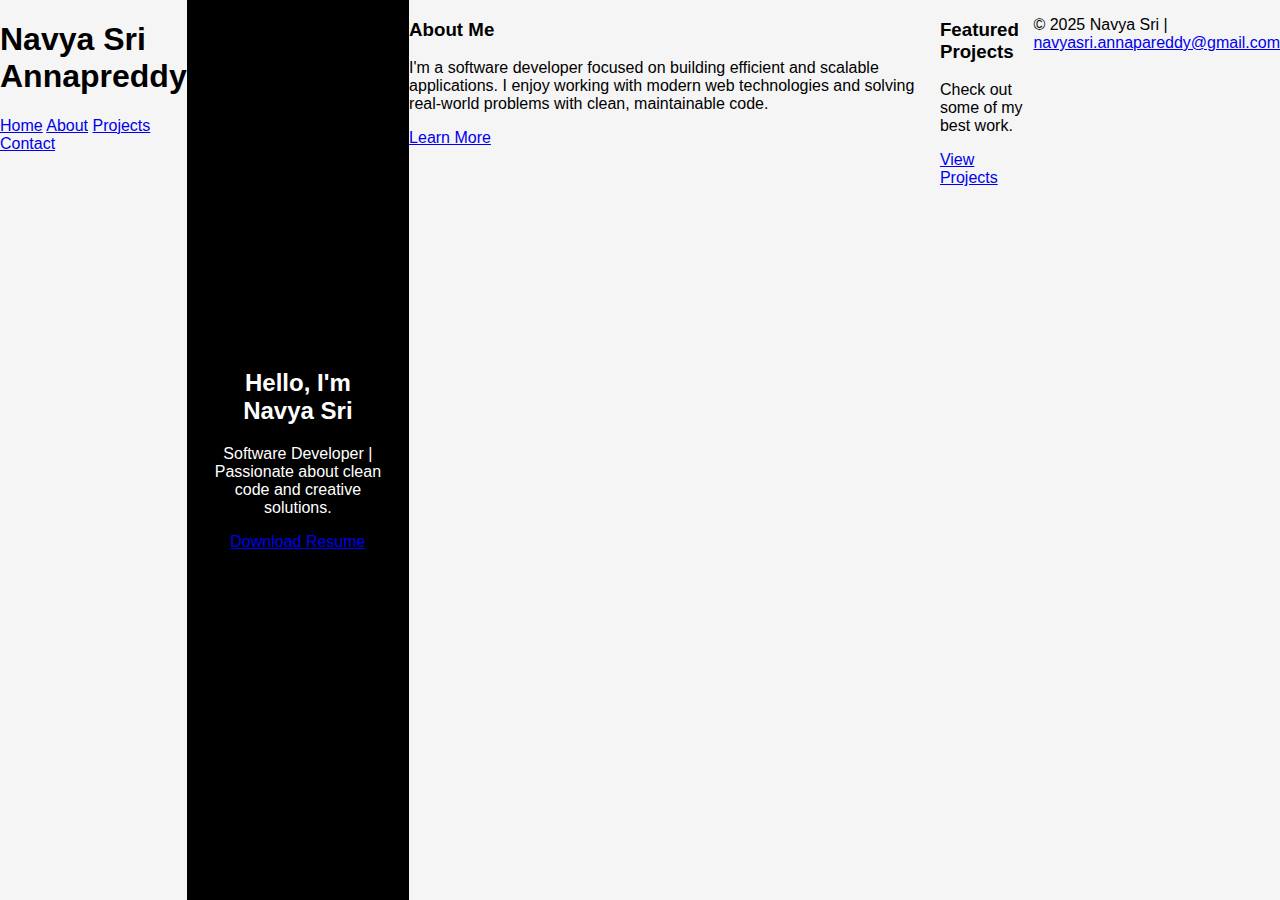
<file: index.html>
<!DOCTYPE html>
<html lang="en">
<head>
  <meta charset="UTF-8" />
  <meta name="viewport" content="width=device-width, initial-scale=1.0"/>
  <title>Navya Sri Annapreddy | Portfolio</title>
  <link rel="stylesheet" href="assets/css/style.css" />
</head>
<body>
  <header>
    <div class="container">
      <h1>Navya Sri Annapreddy</h1>
      <nav>
        <a href="index.html">Home</a>
        <a href="about.html">About</a>
        <a href="projects.html">Projects</a>
        <a href="contact.html">Contact</a>
      </nav>
    </div>
  </header>

  <section class="hero">
    <div class="container">
      <h2>Hello, I'm Navya Sri</h2>
      <p>Software Developer | Passionate about clean code and creative solutions.</p>
      <a href="resume.pdf" class="btn">Download Resume</a>
    </div>
  </section>

  <section class="intro">
    <div class="container">
      <h3>About Me</h3>
      <p>
        I'm a software developer focused on building efficient and scalable applications.
        I enjoy working with modern web technologies and solving real-world problems with clean, maintainable code.
      </p>
      <a href="about.html" class="btn">Learn More</a>
    </div>
  </section>

  <section class="highlight">
    <div class="container">
      <h3>Featured Projects</h3>
      <p>Check out some of my best work.</p>
      <a href="projects.html" class="btn">View Projects</a>
    </div>
  </section>

  <footer>
    <div class="container">
      <p>&copy; 2025 Navya Sri | <a href="mailto:navyasri.annapareddy@gmail.com">navyasri.annapareddy@gmail.com</a></p>
    </div>
  </footer>
</body>
</html>
</file>
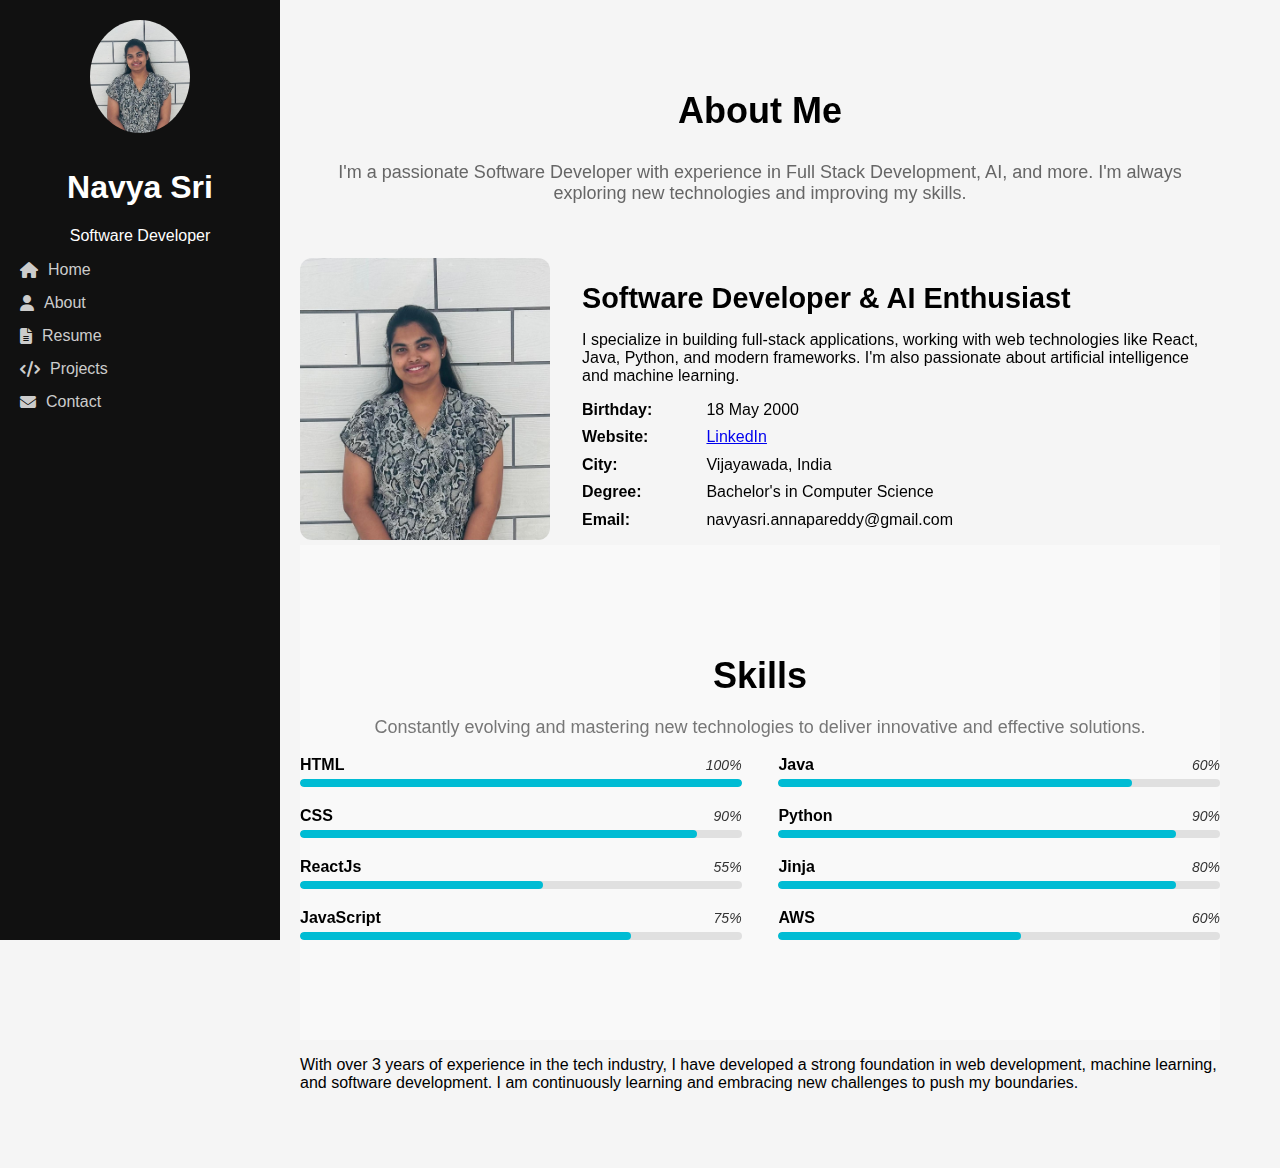
<file: about.html>
<!DOCTYPE html>
<html lang="en">

<head>
    <meta charset="UTF-8" />
    <meta name="viewport" content="width=device-width, initial-scale=1.0" />
    <title>About | Navya Sri Annapareddy</title>
    <link rel="stylesheet" href="assets/css/style.css" />
    <link rel="stylesheet" href="https://cdnjs.cloudflare.com/ajax/libs/font-awesome/6.4.0/css/all.min.css" />
    <link rel="stylesheet" href="https://unpkg.com/aos@2.3.1/dist/aos.css" />
</head>

<body>
    <!-- Sidebar -->
    <aside class="sidebar">
        <div class="profile">
            <img src="assets/images/navya.jpeg" alt="Navya Sri" class="profile-img" />
            <h1>Navya Sri</h1>
            <p>Software Developer</p>
        </div>
        <nav class="nav-menu">
            <ul>
                <li><a href="index.html"><i class="fas fa-home"></i> Home</a></li>
                <li><a href="about.html"><i class="fas fa-user"></i> About</a></li>
                <li><a href="resume.html"><i class="fas fa-file-alt"></i> Resume</a></li>
                <li><a href="projects.html"><i class="fas fa-code"></i> Projects</a></li>
                <li><a href="contact.html"><i class="fas fa-envelope"></i> Contact</a></li>
            </ul>
        </nav>
    </aside>

    <!-- Main Content -->
    <main class="main-content">

        <section id="about" class="about section">
            <div class="container section-title" data-aos="fade-up">
                <h2>About Me</h2>
                <p>I'm a passionate Software Developer with experience in Full Stack Development, AI, and more. I'm
                    always exploring new technologies and improving my skills.</p><br><br>
            </div>
            <div class="container about-flex" data-aos="fade-up" data-aos-delay="100">
                <!-- Profile Image -->
                <div class="about-img">
                    <img src="assets/images/navya.jpeg" class="img-fluid" alt="Navya Sri">
                </div>

                <!-- Info Content -->
                <div class="about-info">
                    <h2>Software Developer &amp; AI Enthusiast</h2>
                    <p class="fst-italic py-2">
                        I specialize in building full-stack applications, working with web technologies like React,
                        Java, Python, and modern frameworks. I'm also passionate about artificial intelligence and
                        machine learning.
                    </p>

                    <div class="about-details">
                        <ul>
                            <li><strong>Birthday:</strong> 18 May 2000</li>
                            <li><strong>Website:</strong> <a href="https://www.linkedin.com/in/a-navya-sri/"
                                    target="_blank">LinkedIn</a></li>
                            <li><strong>City:</strong> Vijayawada, India</li>
                            <li><strong>Degree:</strong> Bachelor's in Computer Science</li>
                            <li><strong>Email:</strong> navyasri.annapareddy@gmail.com</li>
                        </ul>
                    </div>
                </div>
            </div>
        </section>


        <section id="skills" class="skills section light-background">

            <!-- Section Title -->
            <div class="container section-title aos-init aos-animate" data-aos="fade-up">
                <h2>Skills</h2>
                <p>Constantly evolving and mastering new technologies to deliver innovative and effective solutions.</p>
            </div><!-- End Section Title -->

            <div class="container aos-init aos-animate" data-aos="fade-up" data-aos-delay="100">

                <div class="row skills-content skills-animation">

                    <div class="col-lg-6">
                        <div class="progress">
                            <span class="skill"><span>HTML</span> <i class="val">100%</i></span>
                            <div class="progress-bar-wrap">
                                <div class="progress-bar" role="progressbar" aria-valuenow="100" aria-valuemin="0"
                                    aria-valuemax="100" style="width: 100%;"></div>
                            </div>
                        </div><!-- End Skills Item -->

                        <div class="progress">
                            <span class="skill"><span>CSS</span> <i class="val">90%</i></span>
                            <div class="progress-bar-wrap">
                                <div class="progress-bar" role="progressbar" aria-valuenow="90" aria-valuemin="0"
                                    aria-valuemax="100" style="width: 90%;"></div>
                            </div>
                        </div><!-- End Skills Item -->

                        <div class="progress">
                            <span class="skill"><span>ReactJs</span> <i class="val">55%</i></span>
                            <div class="progress-bar-wrap">
                                <div class="progress-bar" role="progressbar" aria-valuenow="55" aria-valuemin="0"
                                    aria-valuemax="100" style="width: 55%;"></div>
                            </div>
                        </div><!-- End Skills Item -->

                        <div class="progress">
                            <span class="skill"><span>JavaScript</span> <i class="val">75%</i></span>
                            <div class="progress-bar-wrap">
                                <div class="progress-bar" role="progressbar" aria-valuenow="75" aria-valuemin="0"
                                    aria-valuemax="100" style="width: 75%;"></div>
                            </div>
                        </div><!-- End Skills Item -->

                    </div>

                    <div class="col-lg-6">
                        <div class="progress">
                            <span class="skill"><span>Java</span> <i class="val">60%</i></span>
                            <div class="progress-bar-wrap">
                                <div class="progress-bar" role="progressbar" aria-valuenow="80" aria-valuemin="0"
                                    aria-valuemax="100" style="width: 80%;"></div>
                            </div>
                        </div><!-- End Skills Item -->

                        <div class="progress">
                            <span class="skill"><span>Python</span> <i class="val">90%</i></span>
                            <div class="progress-bar-wrap">
                                <div class="progress-bar" role="progressbar" aria-valuenow="90" aria-valuemin="0"
                                    aria-valuemax="100" style="width: 90%;"></div>
                            </div>
                        </div><!-- End Skills Item -->

                        <div class="progress">
                            <span class="skill"><span>Jinja</span> <i class="val">80%</i></span>
                            <div class="progress-bar-wrap">
                                <div class="progress-bar" role="progressbar" aria-valuenow="90" aria-valuemin="0"
                                    aria-valuemax="100" style="width: 90%;"></div>
                            </div>
                        </div><!-- End Skills Item -->


                        <div class="progress">
                            <span class="skill"><span>AWS</span> <i class="val">60%</i></span>
                            <div class="progress-bar-wrap">
                                <div class="progress-bar" role="progressbar" aria-valuenow="55" aria-valuemin="0"
                                    aria-valuemax="100" style="width: 55%;"></div>
                            </div>
                        </div><!-- End Skills Item -->

                    </div>

                </div>

            </div>

        </section>

        <p class="py-3">
            With over 3 years of experience in the tech industry, I have developed a strong foundation in web
            development, machine learning, and software development. I am continuously learning and embracing new
            challenges to push my boundaries.
        </p>
        </div>
        </div>

        </div>
    </main>

    <!-- Scripts -->
    <script src="https://unpkg.com/aos@2.3.1/dist/aos.js"></script>
    <script>
        AOS.init();
    </script>
</body>

</html>
</file>
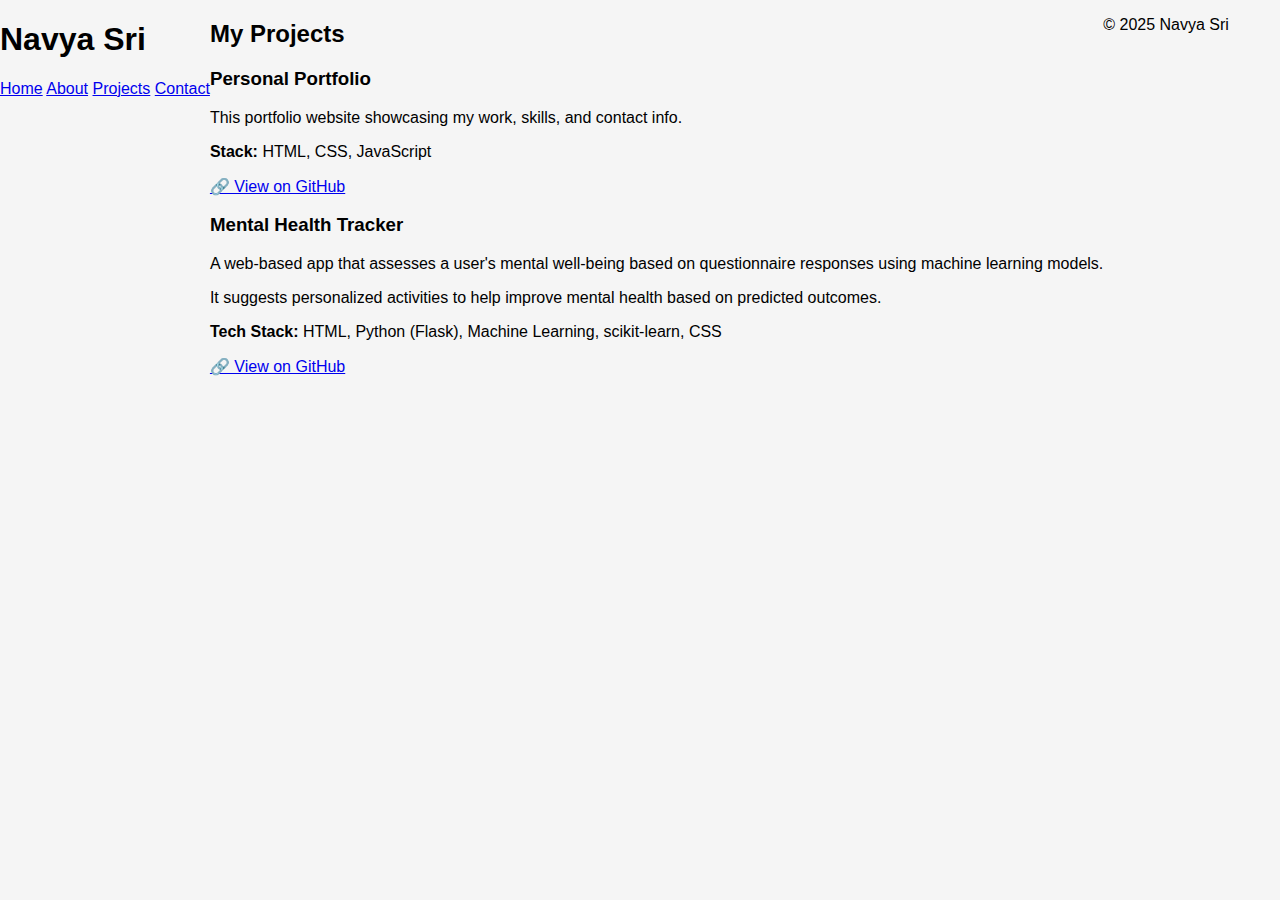
<file: projects.html>
<!DOCTYPE html>
<html lang="en">
<head>
  <meta charset="UTF-8" />
  <meta name="viewport" content="width=device-width, initial-scale=1.0"/>
  <title>Projects - Navya Sri</title>
  <link rel="stylesheet" href="assets/css/style.css" />
</head>
<body>
  <header class="site-header">
    <div class="container">
      <h1>Navya Sri</h1>
      <nav>
        <a href="index.html">Home</a>
        <a href="about.html">About</a>
        <a href="projects.html">Projects</a>
        <a href="contact.html">Contact</a>
      </nav>
    </div>
  </header>

  <section class="section">
    <div class="container">
      <h2>My Projects</h2>

      <div class="project">
        <h3>Personal Portfolio</h3>
        <p>This portfolio website showcasing my work, skills, and contact info.</p>
        <p><strong>Stack:</strong> HTML, CSS, JavaScript</p>
        <a href="https://github.com/navyasri18/portfolio-site" target="_blank">🔗 View on GitHub</a>
      </div>
      <div class="project">
        <h3>Mental Health Tracker</h3>
        <p>A web-based app that assesses a user's mental well-being based on questionnaire responses using machine learning models.</p>
        <p>It suggests personalized activities to help improve mental health based on predicted outcomes.</p>
        <p><strong>Tech Stack:</strong> HTML, Python (Flask), Machine Learning, scikit-learn, CSS</p>
        <a href="https://github.com/navyasri18/Mental-Health-Tracker" target="_blank">🔗 View on GitHub</a>
      </div>
    </div>
  </section>

  <footer class="site-footer">
    <div class="container">
      <p>&copy; 2025 Navya Sri</p>
    </div>
  </footer>
</body>
</html>
</file>
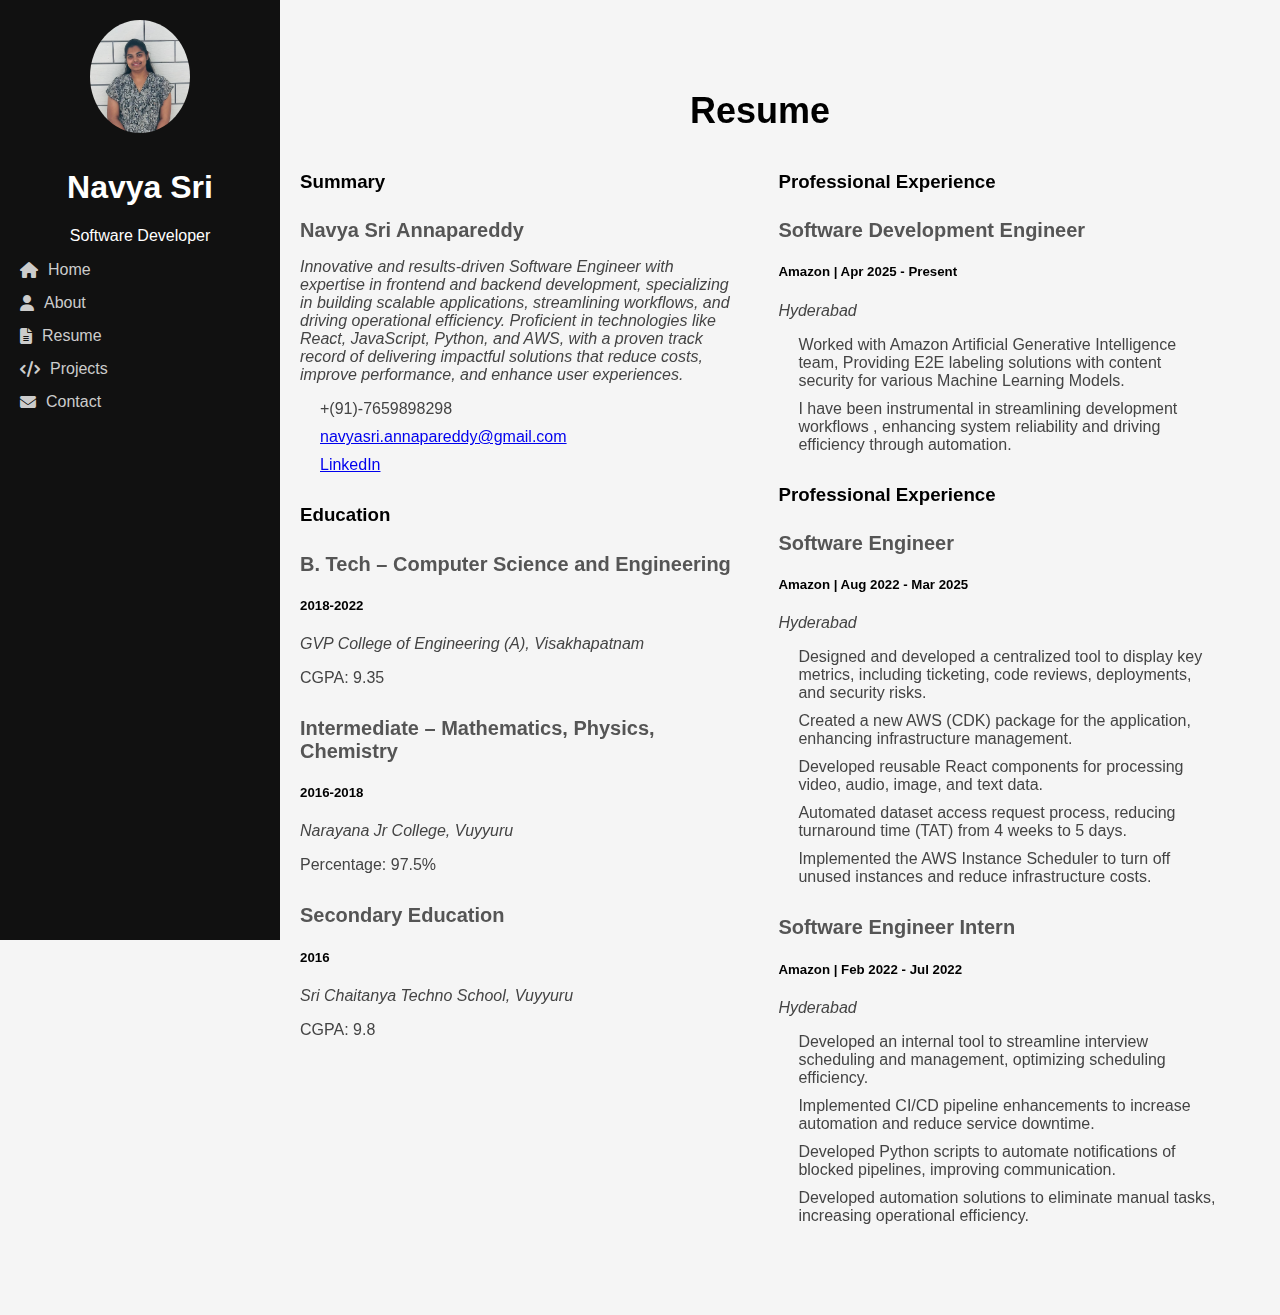
<file: resume.html>
<!DOCTYPE html>
<html lang="en">
<head>
  <meta charset="UTF-8" />
  <meta name="viewport" content="width=device-width, initial-scale=1.0"/>
  <title>Resume | Navya Sri Annapareddy</title>
  <link rel="stylesheet" href="assets/css/style.css" />
  <link rel="stylesheet" href="https://cdnjs.cloudflare.com/ajax/libs/font-awesome/6.4.0/css/all.min.css" />
  <link rel="stylesheet" href="https://unpkg.com/aos@2.3.1/dist/aos.css" />
</head>
<body>
  <!-- Sidebar -->
  <aside class="sidebar">
    <div class="profile">
      <img src="assets/images/navya.jpeg" alt="Navya Sri" class="profile-img" />
      <h1>Navya Sri</h1>
      <p>Software Developer</p>
    </div>
    <nav class="nav-menu">
      <ul>
        <li><a href="index.html"><i class="fas fa-home"></i> Home</a></li>
        <li><a href="about.html"><i class="fas fa-user"></i> About</a></li>
        <li><a href="resume.html" class="active"><i class="fas fa-file-alt"></i> Resume</a></li>
        <li><a href="projects.html"><i class="fas fa-code"></i> Projects</a></li>
        <li><a href="contact.html"><i class="fas fa-envelope"></i> Contact</a></li>
      </ul>
    </nav>
  </aside>

  <!-- Main Content -->
  <main class="main-content">
    <section id="resume" class="resume section">
      <!-- Section Title -->
      <div class="container section-title aos-init aos-animate" data-aos="fade-up">
        <h2>Resume</h2>
      </div><!-- End Section Title -->

      <div class="container aos-init aos-animate" data-aos="fade-up" data-aos-delay="100">
        <div class="row gy-4 justify-content-center">

          <!-- Left Column - Summary & Education -->
          <div class="col-lg-6">
            <h3 class="resume-title">Summary</h3>
            <div class="resume-item pb-0">
              <h4>Navya Sri Annapareddy</h4>
              <p><em>Innovative and results-driven Software Engineer with expertise in frontend and backend development, specializing in building scalable applications, streamlining workflows, and driving operational efficiency. Proficient in technologies like React, JavaScript, Python, and AWS, with a proven track record of delivering impactful solutions that reduce costs, improve performance, and enhance user experiences.</em></p>
              <ul>
                <li>+(91)-7659898298</li>
                <li><a href="mailto:navyasri.annapareddy@gmail.com">navyasri.annapareddy@gmail.com</a></li>
                <li><a href="https://www.linkedin.com/in/a-navya-sri/" target="_blank">LinkedIn</a></li>
              </ul>
            </div><!-- End Resume Item -->

            <h3 class="resume-title">Education</h3>
            <div class="resume-item">
              <h4>B. Tech – Computer Science and Engineering</h4>
              <h5>2018-2022</h5>
              <p><em>GVP College of Engineering (A), Visakhapatnam</em></p>
              <p>CGPA: 9.35</p>
            </div><!-- End Resume Item -->

            <div class="resume-item">
              <h4>Intermediate – Mathematics, Physics, Chemistry</h4>
              <h5>2016-2018</h5>
              <p><em>Narayana Jr College, Vuyyuru</em></p>
              <p>Percentage: 97.5%</p>
            </div><!-- End Resume Item -->

            <div class="resume-item">
              <h4>Secondary Education</h4>
              <h5>2016</h5>
              <p><em>Sri Chaitanya Techno School, Vuyyuru</em></p>
              <p>CGPA: 9.8</p>
            </div><!-- End Resume Item -->
          </div><!-- End Left Column -->

          <!-- Right Column - Professional Experience -->
          <div class="col-lg-6">
            <h3 class="resume-title">Professional Experience</h3>
            <div class="resume-item">
              <h4>Software Development Engineer</h4>
              <h5>Amazon | Apr 2025 - Present</h5>
              <p><em>Hyderabad</em></p>
              <ul>
                <li>Worked with Amazon Artificial Generative Intelligence team, Providing E2E labeling solutions with content security for various Machine Learning Models.</li>                    
                <li>I have been instrumental in streamlining development workflows , enhancing system reliability and driving efficiency through automation.</li>
              </ul>
            </div><!-- End Resume Item -->

          <div class="col-lg-6">
            <h3 class="resume-title">Professional Experience</h3>
            <div class="resume-item">
              <h4>Software Engineer</h4>
              <h5>Amazon | Aug 2022 - Mar 2025</h5>
              <p><em>Hyderabad</em></p>
              <ul>
                <li>Designed and developed a centralized tool to display key metrics, including ticketing, code reviews, deployments, and security risks.</li>
                <li>Created a new AWS (CDK) package for the application, enhancing infrastructure management.</li>
                <li>Developed reusable React components for processing video, audio, image, and text data.</li>
                <li>Automated dataset access request process, reducing turnaround time (TAT) from 4 weeks to 5 days.</li>
                <li>Implemented the AWS Instance Scheduler to turn off unused instances and reduce infrastructure costs.</li>
              </ul>
            </div><!-- End Resume Item -->

            <div class="resume-item">
              <h4>Software Engineer Intern</h4>
              <h5>Amazon | Feb 2022 - Jul 2022</h5>
              <p><em>Hyderabad</em></p>
              <ul>
                <li>Developed an internal tool to streamline interview scheduling and management, optimizing scheduling efficiency.</li>
                <li>Implemented CI/CD pipeline enhancements to increase automation and reduce service downtime.</li>
                <li>Developed Python scripts to automate notifications of blocked pipelines, improving communication.</li>
                <li>Developed automation solutions to eliminate manual tasks, increasing operational efficiency.</li>
              </ul>
            </div><!-- End Resume Item -->
          </div><!-- End Right Column -->

        </div><!-- End Row -->
      </div><!-- End Container -->
    </section><!-- End Resume Section -->

  </main>

  <!-- Scripts -->
  <script src="https://unpkg.com/aos@2.3.1/dist/aos.js"></script>
  <script>
    AOS.init();
  </script>
</body>
</html>
</file>
<file: assets/css/style.css>
/* General Body Styling */
body {
    margin: 0;
    font-family: 'Segoe UI', sans-serif;
    display: flex;
    background-color: #f5f5f5;
  }
  
  /* Sidebar */
  .sidebar {
    width: 240px;
    background: #111;
    color: white;
    height: 100vh;
    padding: 20px;
    position: fixed;
  }
  
  .profile {
    text-align: center;
  }
  
  .profile-img {
    width: 100px;
    border-radius: 50%;
    margin-bottom: 10px;
  }
  
  .nav-menu ul {
    list-style: none;
    padding: 0;
  }
  
  .nav-menu li {
    margin: 15px 0;
  }
  
  .nav-menu a {
    color: #ccc;
    text-decoration: none;
    display: flex;
    align-items: center;
  }
  
  .nav-menu a:hover {
    color: #00bcd4;
  }
  
  .nav-menu i {
    margin-right: 10px;
  }
  
  /* Main Content Area */
  .main-content {
    margin-left: 240px;
    padding: 60px;
    width: 100%;
    min-height: 100vh;
    background: #f5f5f5;
  }
  

  /* Hero Section Styles */
  .hero {
    position: relative;
    height: 100vh;
    display: flex;
    align-items: center;
    justify-content: center;
    flex-direction: column;
    text-align: center;
    overflow: hidden;
    background-color: #000;
    color: #fff;
  }
  
  .hero-bg {
    position: absolute;
    top: 0;
    left: 0;
    height: 100%;
    width: 100%;
    object-fit: cover;
    z-index: 0;
    filter: brightness(0.4);
  }
  
  .hero .container {
    z-index: 1;
    padding: 20px;
  }
  
  
  /* Section Titles */
  .section-title h2 {
    font-size: 36px;
    font-weight: bold;
    text-align: center;
  }
  
  .section-title p {
    text-align: center;
    color: #666;
    font-size: 18px;
  }
  
  /* About Section */
  .about-flex {
    display: flex;
    align-items: flex-start;
    gap: 2rem;
    flex-wrap: wrap;
  }
  
  .about-img {
    flex: 1 1 250px;
    max-width: 250px;
  }
  
  .about-img img {
    width: 100%;
    border-radius: 12px;
  }
  
  .about-info {
    flex: 2 1 500px;
  }
  
  .about-info h2 {
    font-size: 1.8rem;
    margin-bottom: 1rem;
  }
  
  .about-details ul {
    list-style: none;
    padding: 0;
  }
  
  .about-details li {
    margin-bottom: 0.6rem;
    font-size: 1rem;
  }
  
  .about-details li strong {
    display: inline-block;
    width: 120px;
    font-weight: 600;
  }
  
  
  /* Skills Section */
  .skills {
    background-color: #f9f9f9;
    padding: 80px 0;
  }
  
  .skills .section-title h2 {
    font-size: 36px;
    text-align: center;
    margin-bottom: 20px;
  }
  
  .skills .section-title p {
    font-size: 18px;
    text-align: center;
    color: #777;
  }
  
  .skills .skills-content {
    display: flex;
    justify-content: space-between;
    flex-wrap: wrap;
  }
  
  .skills .skills-content .col-lg-6 {
    flex: 0 0 48%;
  }
  
  .progress {
    margin-bottom: 20px;
  }
  
  .progress .skill {
    font-size: 16px;
    font-weight: 600;
    margin-bottom: 5px;
    display: flex;
    justify-content: space-between;
    align-items: center;
  }
  
  .progress-bar-wrap {
    background-color: #e0e0e0;
    border-radius: 10px;
    overflow: hidden;
  }
  
  .progress-bar {
    height: 8px;
    background-color: #00bcd4;
    border-radius: 10px;
  }
  
  .progress .val {
    font-size: 14px;
    font-weight: 500;
    color: #333;
  }
  
  /* Contact Section */
  .contact .info-wrap {
    background: #fff;
    padding: 20px;
    border-radius: 8px;
    box-shadow: 0 4px 10px rgba(0, 0, 0, 0.1);
  }
  
  .contact .info-item {
    display: flex;
    align-items: center;
    margin-bottom: 15px;
  }
  
  .contact .info-item i {
    font-size: 24px;
    margin-right: 15px;
    color: #00bcd4;
  }
  
  .contact .info-item h3 {
    font-size: 18px;
    margin-bottom: 5px;
  }
  
  .contact .info-item p {
    font-size: 16px;
  }
  
  .contact iframe {
    border-radius: 8px;
    margin-top: 20px;
    width: 100%;
    height: 270px;
  }
  
  /* Contact Form */
  .php-email-form {
    background: #fff;
    padding: 30px;
    border-radius: 8px;
    box-shadow: 0 4px 10px rgba(0, 0, 0, 0.1);
  }
  
  .php-email-form .form-control {
    margin-bottom: 15px;
    padding: 12px;
    border: 1px solid #ddd;
    border-radius: 8px;
    width: 100%;
    font-size: 16px;
  }
  
  .php-email-form button {
    background: #00bcd4;
    border: none;
    padding: 12px 30px;
    color: white;
    font-size: 16px;
    border-radius: 8px;
    cursor: pointer;
  }
  
  .php-email-form button:hover {
    background: #0097a7;
  }
  
  .php-email-form .loading {
    display: none;
  }
  
  .php-email-form .error-message {
    display: none;
  }
  
  .php-email-form .sent-message {
    display: none;
  }
  
  /* Projects Section */
.projects .section-title h2 {
    font-size: 36px;
    font-weight: bold;
    text-align: center;
  }
  
  .projects .section-title p {
    font-size: 18px;
    color: #666;
    text-align: center;
    margin-bottom: 40px;
  }
  
  .project-grid {
    display: flex;
    flex-wrap: wrap;
    gap: 30px;
    justify-content: center;
  }
  
  .project-card {
    background: #fff;
    border-radius: 12px;
    padding: 20px;
    width: 100%;
    max-width: 320px;
    box-shadow: 0 4px 12px rgba(0, 0, 0, 0.08);
    transition: transform 0.3s ease;
  }
  
  .project-card:hover {
    transform: translateY(-5px);
  }
  
  .project-card h3 {
    font-size: 20px;
    color: #333;
    margin-bottom: 10px;
  }
  
  .project-card p {
    font-size: 16px;
    color: #555;
    margin-bottom: 15px;
  }
  
  .project-link {
    display: inline-block;
    text-decoration: none;
    color: #00bcd4;
    font-weight: bold;
  }
  
  .project-link:hover {
    color: #0097a7;
  }

  
  /* Responsive Design */
  @media (max-width: 768px) {
    .skills .skills-content {
      flex-direction: column;
    }
  
    .skills .skills-content .col-lg-6 {
      flex: 0 0 100%;
      margin-bottom: 30px;
    }
  
    /* Contact Section Adjustments */
    .contact .info-wrap {
      margin-bottom: 20px;
    }
  
    .contact .col-lg-5, .contact .col-lg-7 {
      flex: 0 0 100%;
      max-width: 100%;
    }
  }
  
  
  /* Resume Section */
.resume .section-title h2 {
    font-size: 36px;
    font-weight: bold;
    text-align: center;
    margin-bottom: 20px;
}

.resume .section-title p {
    font-size: 18px;
    color: #777;
    text-align: center;
}

/* Resume Item Styling */
.resume-item {
    margin-bottom: 30px;
}

.resume-item h3 {
    font-size: 24px;
    font-weight: bold;
    color: #333;
}

.resume-item h4 {
    font-size: 20px;
    color: #555;
    margin-bottom: 10px;
}

.resume-item p {
    font-size: 16px;
    color: #444;
}

.resume-item ul {
    list-style-type: none;
    padding-left: 20px;
}

.resume-item ul li {
    margin-bottom: 10px;
    font-size: 16px;
    color: #444;
}

/* Progress Bars */
.resume .progress {
    margin-bottom: 20px;
}

.resume .progress .skill {
    font-size: 16px;
    font-weight: 600;
    margin-bottom: 5px;
    display: flex;
    justify-content: space-between;
    align-items: center;
}

.resume .progress-bar-wrap {
    background-color: #e0e0e0;
    border-radius: 10px;
    overflow: hidden;
}

.resume .progress-bar {
    height: 8px;
    background-color: #00bcd4;
    border-radius: 10px;
}

.resume .progress .val {
    font-size: 14px;
    font-weight: 500;
    color: #333;
}

/* Resume Layout */
.resume .container {
    max-width: 1140px;
    margin: 0 auto;
}

.resume .row {
    display: flex;
    flex-wrap: wrap;
    justify-content: space-between;
}

.resume .col-lg-6 {
    flex: 0 0 48%;
}

@media (max-width: 768px) {
    .resume .col-lg-6 {
        flex: 0 0 100%;
    }
}
</file>
